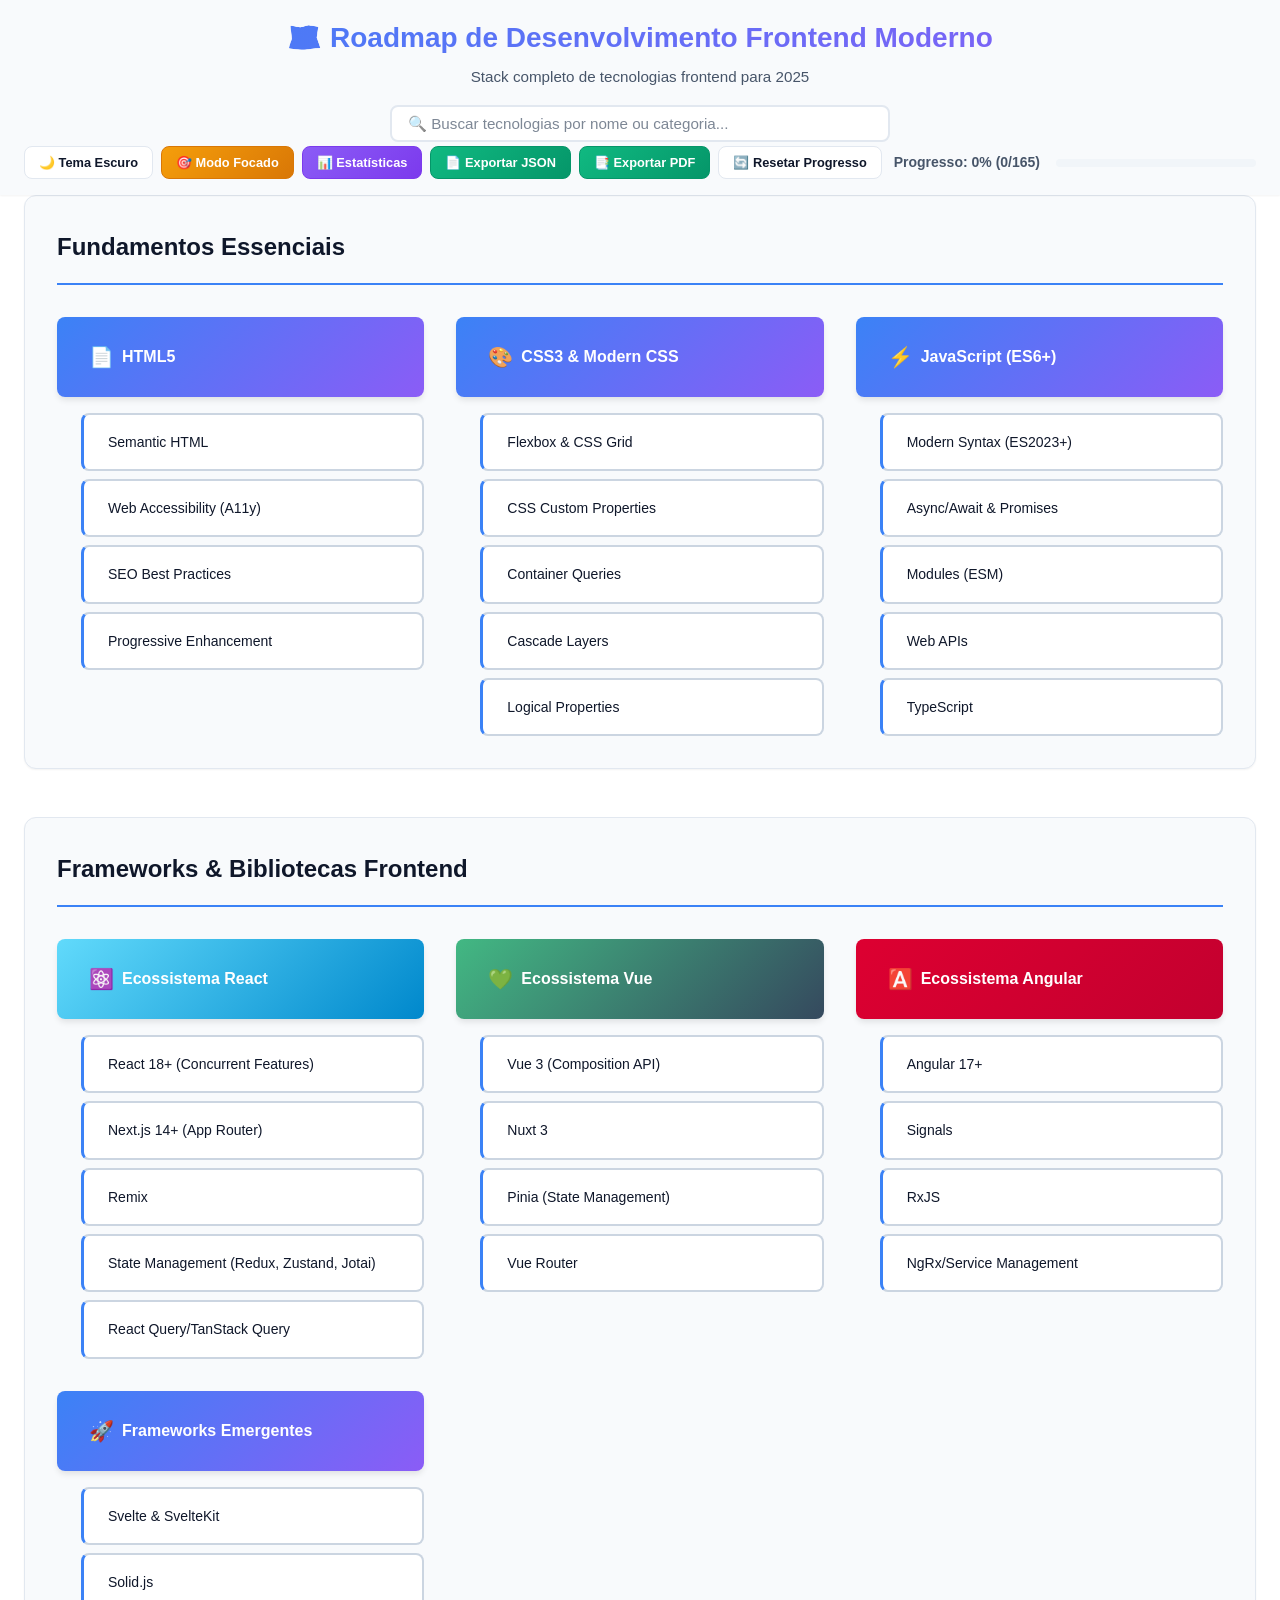
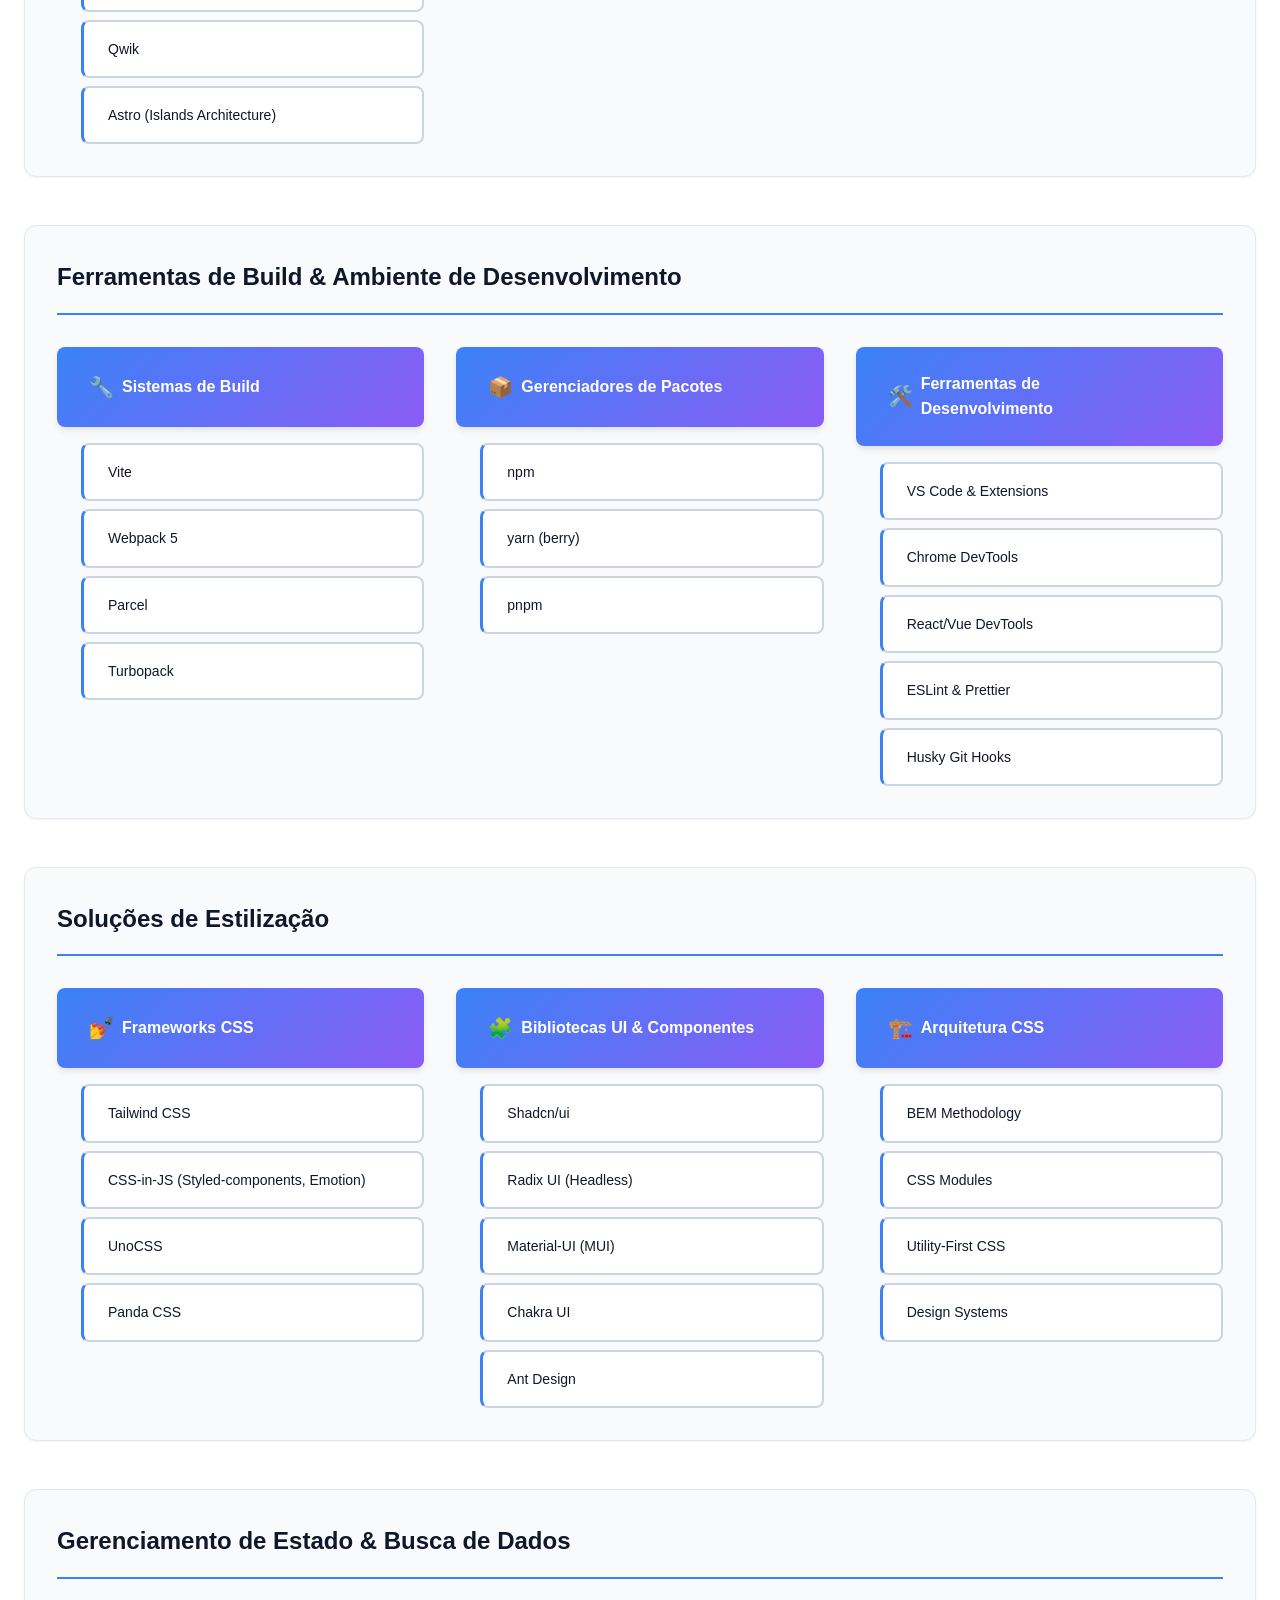
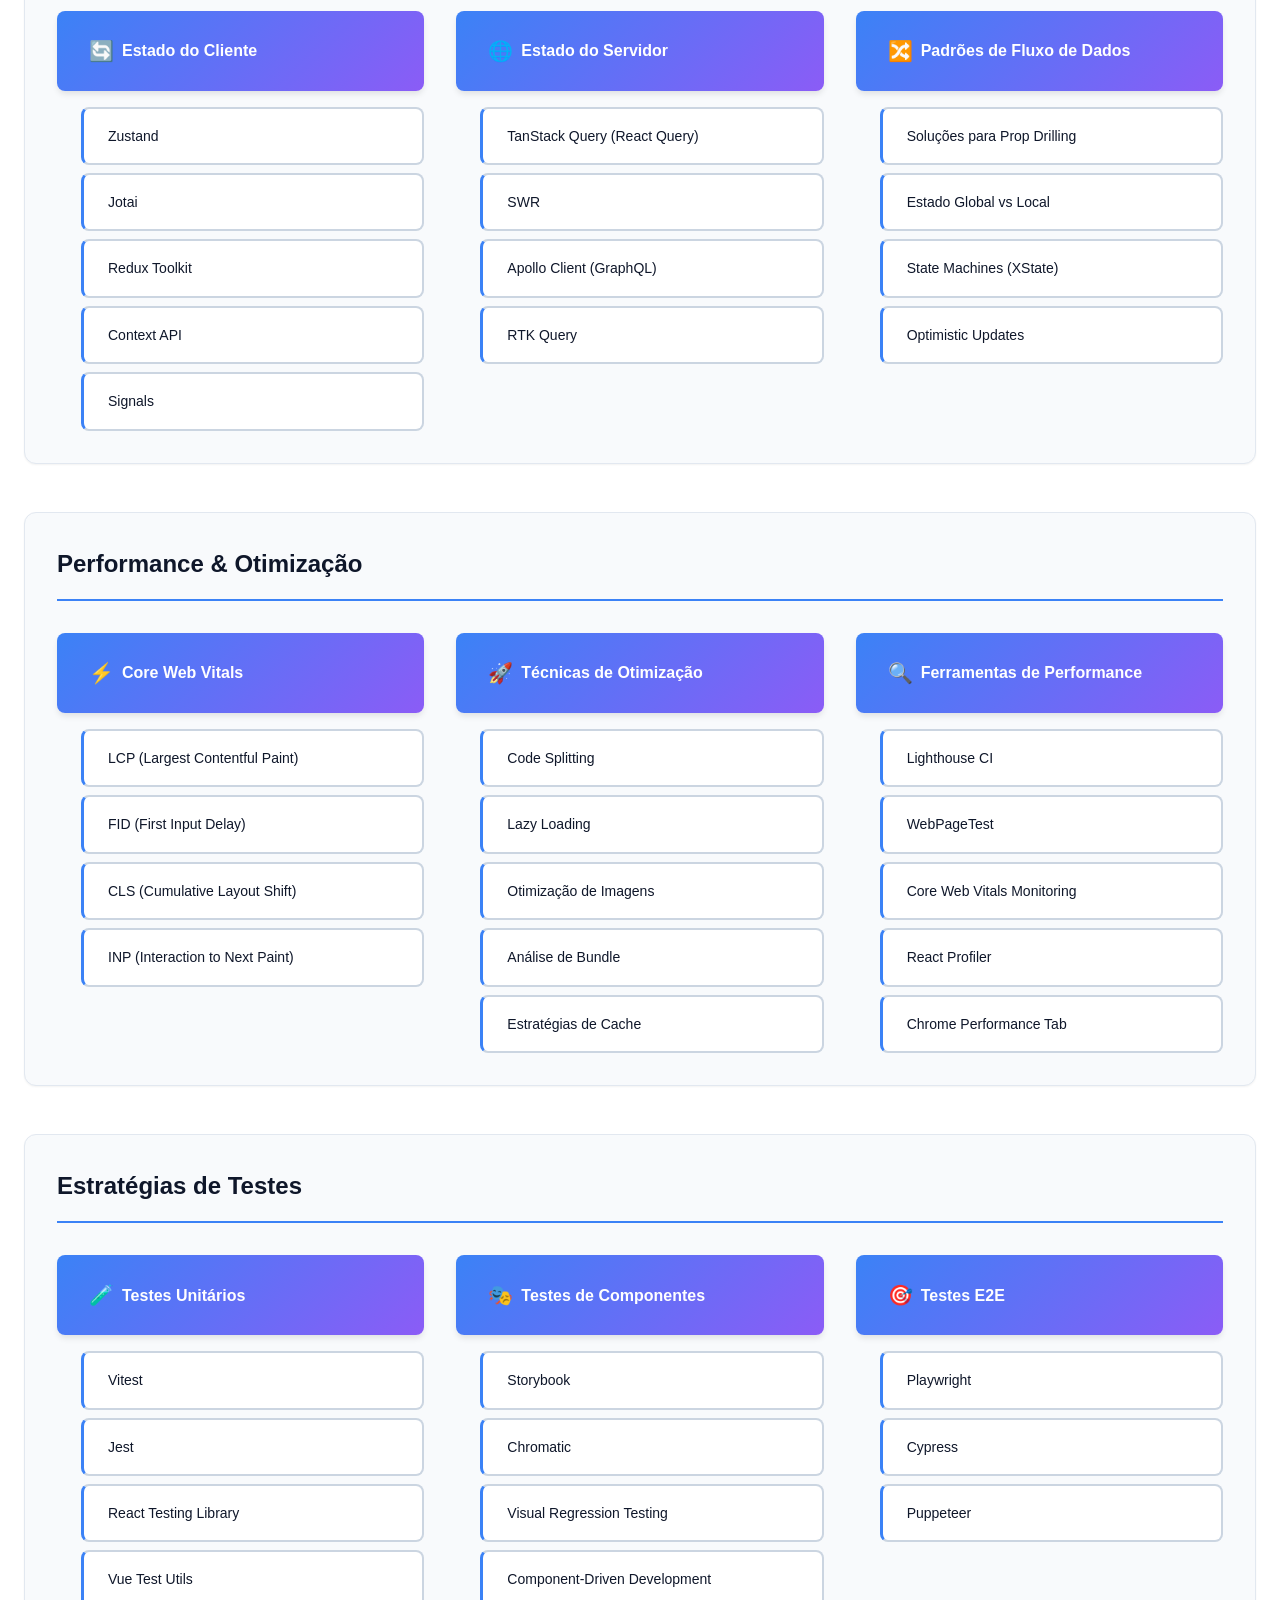
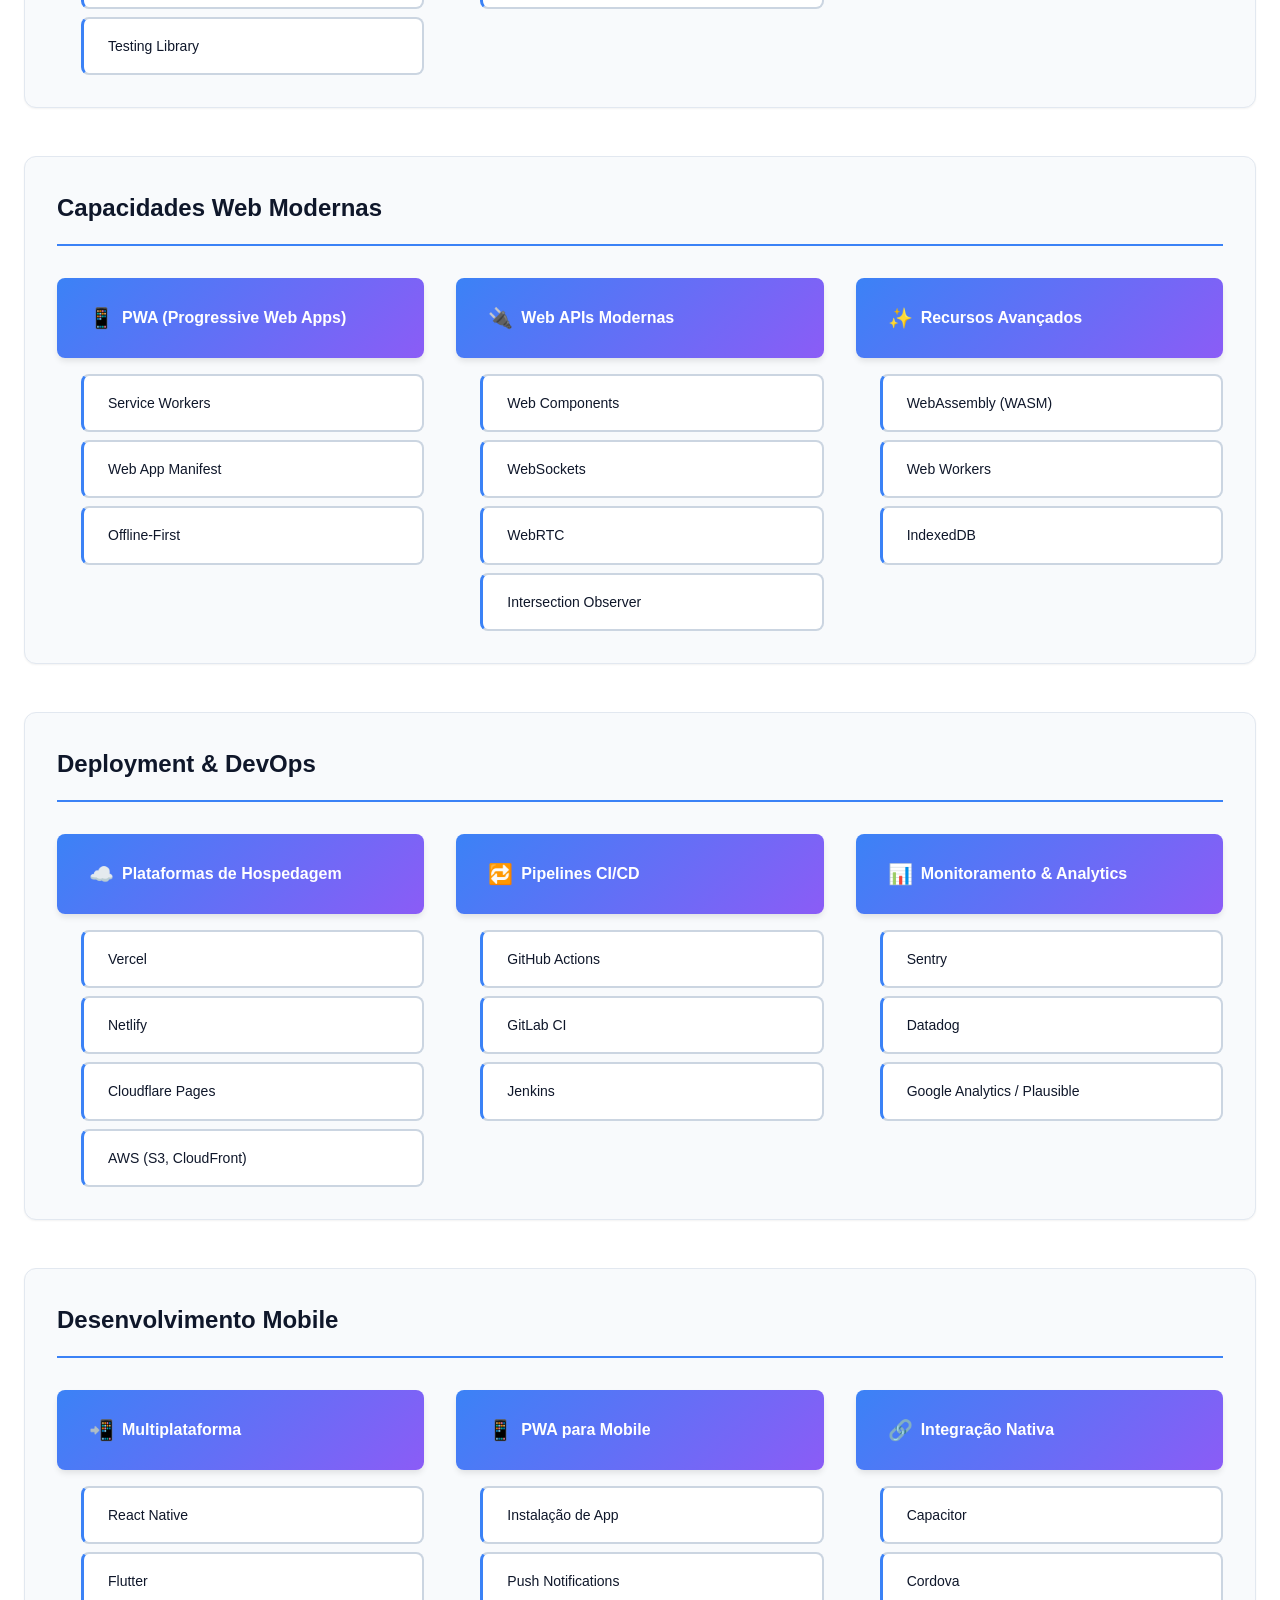
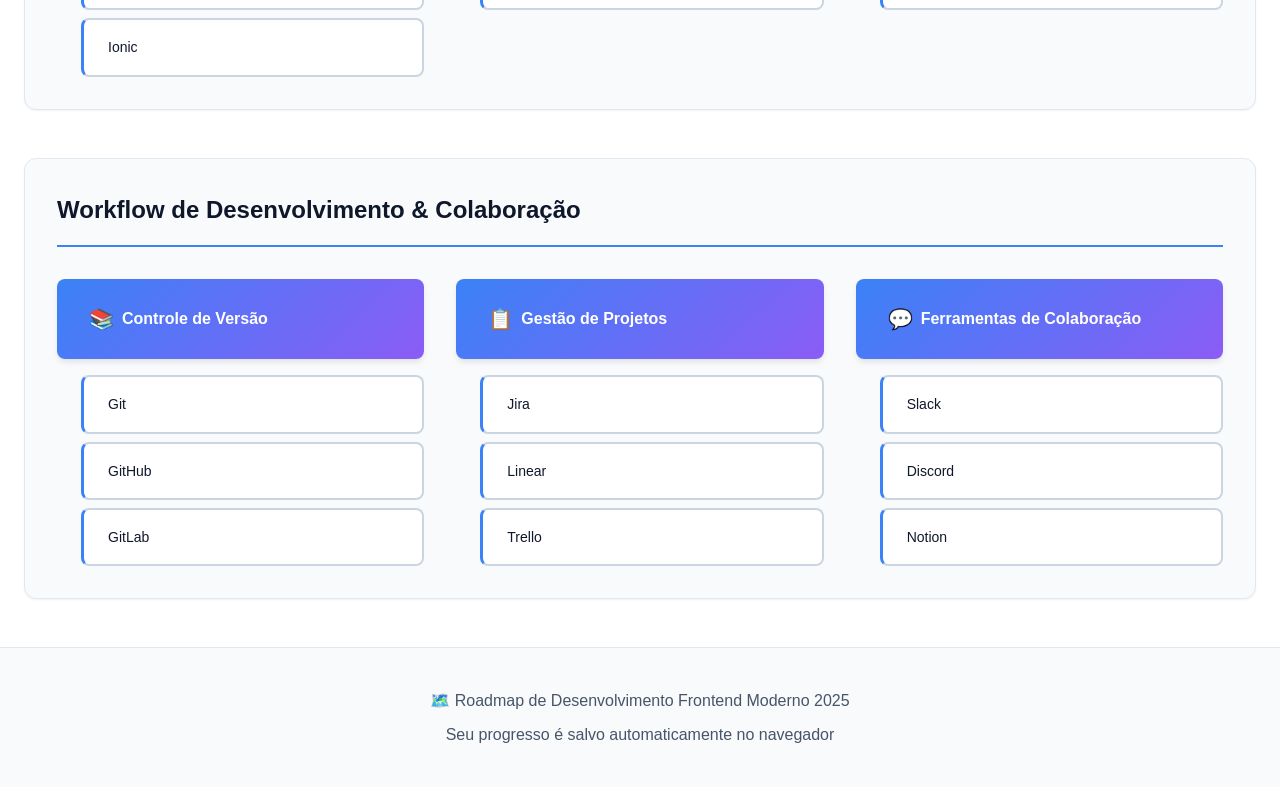
<file: index.html>
<!DOCTYPE html>
<html lang="pt-BR">
<head>
    <meta charset="UTF-8">
    <meta name="viewport" content="width=device-width, initial-scale=1.0">
    <title>Roadmap de Desenvolvimento Frontend Moderno</title>
    <link rel="stylesheet" href="frontend_roadmap.css">
</head>
<body>
    <!-- Header -->
    <header class="header">
        <div class="container">
            <h1>🗺️ Roadmap de Desenvolvimento Frontend Moderno</h1>
            <p class="subtitle">Stack completo de tecnologias frontend para 2025</p>
            
            <!-- Search/Filter Bar -->
            <div class="search-container">
                <input 
                    type="text" 
                    id="searchInput" 
                    class="search-input" 
                    placeholder="🔍 Buscar tecnologias por nome ou categoria..."
                    aria-label="Buscar tecnologias"
                />
                <span id="searchResults" class="search-results"></span>
            </div>
            
            <!-- Menu Hambúrguer (Mobile) -->
            <button id="menuToggle" class="menu-toggle" aria-label="Abrir menu" aria-expanded="false">
                <span class="hamburger-icon">
                    <span></span>
                    <span></span>
                    <span></span>
                </span>
            </button>
            
            <div class="header-actions" id="headerActions">
                <button id="toggleTheme" class="btn-theme" aria-label="Alternar tema">
                    🌙 Tema Escuro
                </button>
                <button id="toggleFocusMode" class="btn-focus" aria-label="Modo de estudo focado">
                    🎯 Modo Focado
                </button>
                <button id="showStats" class="btn-stats" aria-label="Ver estatísticas">
                    📊 Estatísticas
                </button>
                <button id="exportJSON" class="btn-export" aria-label="Exportar progresso como JSON">
                    📄 Exportar JSON
                </button>
                <button id="exportPDF" class="btn-export" aria-label="Exportar progresso como PDF">
                    📑 Exportar PDF
                </button>
                <button id="resetProgress" class="btn-reset" aria-label="Resetar progresso">
                    🔄 Resetar Progresso
                </button>
                <div class="progress-stats">
                    <span id="progressText">Progresso: 0%</span>
                    <div class="progress-bar">
                        <div id="progressFill" class="progress-fill"></div>
                    </div>
                </div>
            </div>
        </div>
    </header>

    <!-- Main Content -->
    <main class="container">
        <!-- Roadmap Container -->
        <div id="roadmapContainer" class="roadmap-container">
            <!-- Core Foundations -->
            <div class="roadmap-section" data-section="core">
                <h2 class="section-title">Fundamentos Essenciais</h2>
                <div class="nodes-container">
                    <!-- HTML5 -->
                    <div class="node-group">
                        <div class="node main-node" data-tech="html5">
                            <span class="node-icon">📄</span>
                            <span class="node-label">HTML5</span>
                            <span class="completion-badge">✓</span>
                        </div>
                        <div class="sub-nodes">
                            <div class="node sub-node" data-tech="semantic-html">Semantic HTML</div>
                            <div class="node sub-node" data-tech="web-accessibility">Web Accessibility (A11y)</div>
                            <div class="node sub-node" data-tech="seo-practices">SEO Best Practices</div>
                            <div class="node sub-node" data-tech="progressive-enhancement">Progressive Enhancement</div>
                        </div>
                    </div>

                    <!-- CSS3 -->
                    <div class="node-group">
                        <div class="node main-node" data-tech="css3">
                            <span class="node-icon">🎨</span>
                            <span class="node-label">CSS3 & Modern CSS</span>
                            <span class="completion-badge">✓</span>
                        </div>
                        <div class="sub-nodes">
                            <div class="node sub-node" data-tech="flexbox-grid">Flexbox & CSS Grid</div>
                            <div class="node sub-node" data-tech="css-custom-properties">CSS Custom Properties</div>
                            <div class="node sub-node" data-tech="container-queries">Container Queries</div>
                            <div class="node sub-node" data-tech="cascade-layers">Cascade Layers</div>
                            <div class="node sub-node" data-tech="logical-properties">Logical Properties</div>
                        </div>
                    </div>

                    <!-- JavaScript -->
                    <div class="node-group">
                        <div class="node main-node" data-tech="javascript">
                            <span class="node-icon">⚡</span>
                            <span class="node-label">JavaScript (ES6+)</span>
                            <span class="completion-badge">✓</span>
                        </div>
                        <div class="sub-nodes">
                            <div class="node sub-node" data-tech="modern-syntax">Modern Syntax (ES2023+)</div>
                            <div class="node sub-node" data-tech="async-await">Async/Await & Promises</div>
                            <div class="node sub-node" data-tech="esm-modules">Modules (ESM)</div>
                            <div class="node sub-node" data-tech="web-apis">Web APIs</div>
                            <div class="node sub-node" data-tech="typescript">TypeScript</div>
                        </div>
                    </div>
                </div>
            </div>

            <!-- Frontend Frameworks -->
            <div class="roadmap-section" data-section="frameworks">
                <h2 class="section-title">Frameworks & Bibliotecas Frontend</h2>
                <div class="nodes-container">
                    <!-- React -->
                    <div class="node-group">
                        <div class="node main-node framework-react" data-tech="react">
                            <span class="node-icon">⚛️</span>
                            <span class="node-label">Ecossistema React</span>
                            <span class="completion-badge">✓</span>
                        </div>
                        <div class="sub-nodes">
                            <div class="node sub-node" data-tech="react18">React 18+ (Concurrent Features)</div>
                            <div class="node sub-node" data-tech="nextjs">Next.js 14+ (App Router)</div>
                            <div class="node sub-node" data-tech="remix">Remix</div>
                            <div class="node sub-node" data-tech="react-state">State Management (Redux, Zustand, Jotai)</div>
                            <div class="node sub-node" data-tech="react-query">React Query/TanStack Query</div>
                        </div>
                    </div>

                    <!-- Vue -->
                    <div class="node-group">
                        <div class="node main-node framework-vue" data-tech="vue">
                            <span class="node-icon">💚</span>
                            <span class="node-label">Ecossistema Vue</span>
                            <span class="completion-badge">✓</span>
                        </div>
                        <div class="sub-nodes">
                            <div class="node sub-node" data-tech="vue3">Vue 3 (Composition API)</div>
                            <div class="node sub-node" data-tech="nuxt3">Nuxt 3</div>
                            <div class="node sub-node" data-tech="pinia">Pinia (State Management)</div>
                            <div class="node sub-node" data-tech="vue-router">Vue Router</div>
                        </div>
                    </div>

                    <!-- Angular -->
                    <div class="node-group">
                        <div class="node main-node framework-angular" data-tech="angular">
                            <span class="node-icon">🅰️</span>
                            <span class="node-label">Ecossistema Angular</span>
                            <span class="completion-badge">✓</span>
                        </div>
                        <div class="sub-nodes">
                            <div class="node sub-node" data-tech="angular17">Angular 17+</div>
                            <div class="node sub-node" data-tech="signals">Signals</div>
                            <div class="node sub-node" data-tech="rxjs">RxJS</div>
                            <div class="node sub-node" data-tech="ngrx">NgRx/Service Management</div>
                        </div>
                    </div>

                    <!-- Emerging Frameworks -->
                    <div class="node-group">
                        <div class="node main-node" data-tech="emerging">
                            <span class="node-icon">🚀</span>
                            <span class="node-label">Frameworks Emergentes</span>
                            <span class="completion-badge">✓</span>
                        </div>
                        <div class="sub-nodes">
                            <div class="node sub-node" data-tech="svelte">Svelte & SvelteKit</div>
                            <div class="node sub-node" data-tech="solidjs">Solid.js</div>
                            <div class="node sub-node" data-tech="qwik">Qwik</div>
                            <div class="node sub-node" data-tech="astro">Astro (Islands Architecture)</div>
                        </div>
                    </div>
                </div>
            </div>

            <!-- Build Tools -->
            <div class="roadmap-section" data-section="build">
                <h2 class="section-title">Ferramentas de Build & Ambiente de Desenvolvimento</h2>
                <div class="nodes-container">
                    <!-- Build Systems -->
                    <div class="node-group">
                        <div class="node main-node" data-tech="build-systems">
                            <span class="node-icon">🔧</span>
                            <span class="node-label">Sistemas de Build</span>
                            <span class="completion-badge">✓</span>
                        </div>
                        <div class="sub-nodes">
                            <div class="node sub-node" data-tech="vite">Vite</div>
                            <div class="node sub-node" data-tech="webpack">Webpack 5</div>
                            <div class="node sub-node" data-tech="parcel">Parcel</div>
                            <div class="node sub-node" data-tech="turbopack">Turbopack</div>
                        </div>
                    </div>

                    <!-- Package Managers -->
                    <div class="node-group">
                        <div class="node main-node" data-tech="package-managers">
                            <span class="node-icon">📦</span>
                            <span class="node-label">Gerenciadores de Pacotes</span>
                            <span class="completion-badge">✓</span>
                        </div>
                        <div class="sub-nodes">
                            <div class="node sub-node" data-tech="npm">npm</div>
                            <div class="node sub-node" data-tech="yarn">yarn (berry)</div>
                            <div class="node sub-node" data-tech="pnpm">pnpm</div>
                        </div>
                    </div>

                    <!-- Development Tools -->
                    <div class="node-group">
                        <div class="node main-node" data-tech="dev-tools">
                            <span class="node-icon">🛠️</span>
                            <span class="node-label">Ferramentas de Desenvolvimento</span>
                            <span class="completion-badge">✓</span>
                        </div>
                        <div class="sub-nodes">
                            <div class="node sub-node" data-tech="vscode">VS Code & Extensions</div>
                            <div class="node sub-node" data-tech="chrome-devtools">Chrome DevTools</div>
                            <div class="node sub-node" data-tech="framework-devtools">React/Vue DevTools</div>
                            <div class="node sub-node" data-tech="eslint-prettier">ESLint & Prettier</div>
                            <div class="node sub-node" data-tech="husky">Husky Git Hooks</div>
                        </div>
                    </div>
                </div>
            </div>

            <!-- Styling Solutions -->
            <div class="roadmap-section" data-section="styling">
                <h2 class="section-title">Soluções de Estilização</h2>
                <div class="nodes-container">
                    <!-- CSS Frameworks -->
                    <div class="node-group">
                        <div class="node main-node" data-tech="css-frameworks">
                            <span class="node-icon">💅</span>
                            <span class="node-label">Frameworks CSS</span>
                            <span class="completion-badge">✓</span>
                        </div>
                        <div class="sub-nodes">
                            <div class="node sub-node" data-tech="tailwind">Tailwind CSS</div>
                            <div class="node sub-node" data-tech="css-in-js">CSS-in-JS (Styled-components, Emotion)</div>
                            <div class="node sub-node" data-tech="unocss">UnoCSS</div>
                            <div class="node sub-node" data-tech="panda-css">Panda CSS</div>
                        </div>
                    </div>

                    <!-- UI Libraries -->
                    <div class="node-group">
                        <div class="node main-node" data-tech="ui-libraries">
                            <span class="node-icon">🧩</span>
                            <span class="node-label">Bibliotecas UI & Componentes</span>
                            <span class="completion-badge">✓</span>
                        </div>
                        <div class="sub-nodes">
                            <div class="node sub-node" data-tech="shadcn">Shadcn/ui</div>
                            <div class="node sub-node" data-tech="radix">Radix UI (Headless)</div>
                            <div class="node sub-node" data-tech="mui">Material-UI (MUI)</div>
                            <div class="node sub-node" data-tech="chakra">Chakra UI</div>
                            <div class="node sub-node" data-tech="antd">Ant Design</div>
                        </div>
                    </div>

                    <!-- CSS Architecture -->
                    <div class="node-group">
                        <div class="node main-node" data-tech="css-architecture">
                            <span class="node-icon">🏗️</span>
                            <span class="node-label">Arquitetura CSS</span>
                            <span class="completion-badge">✓</span>
                        </div>
                        <div class="sub-nodes">
                            <div class="node sub-node" data-tech="bem">BEM Methodology</div>
                            <div class="node sub-node" data-tech="css-modules">CSS Modules</div>
                            <div class="node sub-node" data-tech="utility-first">Utility-First CSS</div>
                            <div class="node sub-node" data-tech="design-systems">Design Systems</div>
                        </div>
                    </div>
                </div>
            </div>

            <!-- State Management -->
            <div class="roadmap-section" data-section="state">
                <h2 class="section-title">Gerenciamento de Estado & Busca de Dados</h2>
                <div class="nodes-container">
                    <!-- Client State -->
                    <div class="node-group">
                        <div class="node main-node" data-tech="client-state">
                            <span class="node-icon">🔄</span>
                            <span class="node-label">Estado do Cliente</span>
                            <span class="completion-badge">✓</span>
                        </div>
                        <div class="sub-nodes">
                            <div class="node sub-node" data-tech="zustand">Zustand</div>
                            <div class="node sub-node" data-tech="jotai">Jotai</div>
                            <div class="node sub-node" data-tech="redux-toolkit">Redux Toolkit</div>
                            <div class="node sub-node" data-tech="context-api">Context API</div>
                            <div class="node sub-node" data-tech="signals-state">Signals</div>
                        </div>
                    </div>

                    <!-- Server State -->
                    <div class="node-group">
                        <div class="node main-node" data-tech="server-state">
                            <span class="node-icon">🌐</span>
                            <span class="node-label">Estado do Servidor</span>
                            <span class="completion-badge">✓</span>
                        </div>
                        <div class="sub-nodes">
                            <div class="node sub-node" data-tech="tanstack-query">TanStack Query (React Query)</div>
                            <div class="node sub-node" data-tech="swr">SWR</div>
                            <div class="node sub-node" data-tech="apollo">Apollo Client (GraphQL)</div>
                            <div class="node sub-node" data-tech="rtk-query">RTK Query</div>
                        </div>
                    </div>

                    <!-- Data Flow -->
                    <div class="node-group">
                        <div class="node main-node" data-tech="data-flow">
                            <span class="node-icon">🔀</span>
                            <span class="node-label">Padrões de Fluxo de Dados</span>
                            <span class="completion-badge">✓</span>
                        </div>
                        <div class="sub-nodes">
                            <div class="node sub-node" data-tech="prop-drilling">Soluções para Prop Drilling</div>
                            <div class="node sub-node" data-tech="global-local">Estado Global vs Local</div>
                            <div class="node sub-node" data-tech="xstate">State Machines (XState)</div>
                            <div class="node sub-node" data-tech="optimistic">Optimistic Updates</div>
                        </div>
                    </div>
                </div>
            </div>

            <!-- Performance -->
            <div class="roadmap-section" data-section="performance">
                <h2 class="section-title">Performance & Otimização</h2>
                <div class="nodes-container">
                    <!-- Core Web Vitals -->
                    <div class="node-group">
                        <div class="node main-node" data-tech="core-vitals">
                            <span class="node-icon">⚡</span>
                            <span class="node-label">Core Web Vitals</span>
                            <span class="completion-badge">✓</span>
                        </div>
                        <div class="sub-nodes">
                            <div class="node sub-node" data-tech="lcp">LCP (Largest Contentful Paint)</div>
                            <div class="node sub-node" data-tech="fid">FID (First Input Delay)</div>
                            <div class="node sub-node" data-tech="cls">CLS (Cumulative Layout Shift)</div>
                            <div class="node sub-node" data-tech="inp">INP (Interaction to Next Paint)</div>
                        </div>
                    </div>

                    <!-- Optimization Techniques -->
                    <div class="node-group">
                        <div class="node main-node" data-tech="optimization">
                            <span class="node-icon">🚀</span>
                            <span class="node-label">Técnicas de Otimização</span>
                            <span class="completion-badge">✓</span>
                        </div>
                        <div class="sub-nodes">
                            <div class="node sub-node" data-tech="code-splitting">Code Splitting</div>
                            <div class="node sub-node" data-tech="lazy-loading">Lazy Loading</div>
                            <div class="node sub-node" data-tech="image-optimization">Otimização de Imagens</div>
                            <div class="node sub-node" data-tech="bundle-analysis">Análise de Bundle</div>
                            <div class="node sub-node" data-tech="caching">Estratégias de Cache</div>
                        </div>
                    </div>

                    <!-- Performance Tools -->
                    <div class="node-group">
                        <div class="node main-node" data-tech="perf-tools">
                            <span class="node-icon">🔍</span>
                            <span class="node-label">Ferramentas de Performance</span>
                            <span class="completion-badge">✓</span>
                        </div>
                        <div class="sub-nodes">
                            <div class="node sub-node" data-tech="lighthouse">Lighthouse CI</div>
                            <div class="node sub-node" data-tech="webpagetest">WebPageTest</div>
                            <div class="node sub-node" data-tech="vitals-monitoring">Core Web Vitals Monitoring</div>
                            <div class="node sub-node" data-tech="react-profiler">React Profiler</div>
                            <div class="node sub-node" data-tech="chrome-perf">Chrome Performance Tab</div>
                        </div>
                    </div>
                </div>
            </div>

            <!-- Testing -->
            <div class="roadmap-section" data-section="testing">
                <h2 class="section-title">Estratégias de Testes</h2>
                <div class="nodes-container">
                    <!-- Unit Testing -->
                    <div class="node-group">
                        <div class="node main-node" data-tech="unit-testing">
                            <span class="node-icon">🧪</span>
                            <span class="node-label">Testes Unitários</span>
                            <span class="completion-badge">✓</span>
                        </div>
                        <div class="sub-nodes">
                            <div class="node sub-node" data-tech="vitest">Vitest</div>
                            <div class="node sub-node" data-tech="jest">Jest</div>
                            <div class="node sub-node" data-tech="rtl">React Testing Library</div>
                            <div class="node sub-node" data-tech="vtu">Vue Test Utils</div>
                            <div class="node sub-node" data-tech="testing-library">Testing Library</div>
                        </div>
                    </div>

                    <!-- Component Testing -->
                    <div class="node-group">
                        <div class="node main-node" data-tech="component-testing">
                            <span class="node-icon">🎭</span>
                            <span class="node-label">Testes de Componentes</span>
                            <span class="completion-badge">✓</span>
                        </div>
                        <div class="sub-nodes">
                            <div class="node sub-node" data-tech="storybook">Storybook</div>
                            <div class="node sub-node" data-tech="chromatic">Chromatic</div>
                            <div class="node sub-node" data-tech="visual-regression">Visual Regression Testing</div>
                            <div class="node sub-node" data-tech="cdd">Component-Driven Development</div>
                        </div>
                    </div>

                    <!-- E2E Testing -->
                    <div class="node-group">
                        <div class="node main-node" data-tech="e2e-testing">
                            <span class="node-icon">🎯</span>
                            <span class="node-label">Testes E2E</span>
                            <span class="completion-badge">✓</span>
                        </div>
                        <div class="sub-nodes">
                            <div class="node sub-node" data-tech="playwright">Playwright</div>
                            <div class="node sub-node" data-tech="cypress">Cypress</div>
                            <div class="node sub-node" data-tech="puppeteer">Puppeteer</div>
                        </div>
                    </div>
                </div>
            </div>

            <!-- Modern Web Capabilities -->
            <div class="roadmap-section" data-section="modern-web">
                <h2 class="section-title">Capacidades Web Modernas</h2>
                <div class="nodes-container">
                    <!-- PWA -->
                    <div class="node-group">
                        <div class="node main-node" data-tech="pwa">
                            <span class="node-icon">📱</span>
                            <span class="node-label">PWA (Progressive Web Apps)</span>
                            <span class="completion-badge">✓</span>
                        </div>
                        <div class="sub-nodes">
                            <div class="node sub-node" data-tech="service-workers">Service Workers</div>
                            <div class="node sub-node" data-tech="web-manifest">Web App Manifest</div>
                            <div class="node sub-node" data-tech="offline-first">Offline-First</div>
                        </div>
                    </div>

                    <!-- Web APIs -->
                    <div class="node-group">
                        <div class="node main-node" data-tech="web-apis-modern">
                            <span class="node-icon">🔌</span>
                            <span class="node-label">Web APIs Modernas</span>
                            <span class="completion-badge">✓</span>
                        </div>
                        <div class="sub-nodes">
                            <div class="node sub-node" data-tech="web-components">Web Components</div>
                            <div class="node sub-node" data-tech="websockets">WebSockets</div>
                            <div class="node sub-node" data-tech="webrtc">WebRTC</div>
                            <div class="node sub-node" data-tech="intersection-observer">Intersection Observer</div>
                        </div>
                    </div>

                    <!-- Advanced Features -->
                    <div class="node-group">
                        <div class="node main-node" data-tech="advanced-features">
                            <span class="node-icon">✨</span>
                            <span class="node-label">Recursos Avançados</span>
                            <span class="completion-badge">✓</span>
                        </div>
                        <div class="sub-nodes">
                            <div class="node sub-node" data-tech="wasm">WebAssembly (WASM)</div>
                            <div class="node sub-node" data-tech="web-workers">Web Workers</div>
                            <div class="node sub-node" data-tech="indexeddb">IndexedDB</div>
                        </div>
                    </div>
                </div>
            </div>

            <!-- Deployment & DevOps -->
            <div class="roadmap-section" data-section="deployment">
                <h2 class="section-title">Deployment & DevOps</h2>
                <div class="nodes-container">
                    <!-- Hosting Platforms -->
                    <div class="node-group">
                        <div class="node main-node" data-tech="hosting">
                            <span class="node-icon">☁️</span>
                            <span class="node-label">Plataformas de Hospedagem</span>
                            <span class="completion-badge">✓</span>
                        </div>
                        <div class="sub-nodes">
                            <div class="node sub-node" data-tech="vercel">Vercel</div>
                            <div class="node sub-node" data-tech="netlify">Netlify</div>
                            <div class="node sub-node" data-tech="cloudflare">Cloudflare Pages</div>
                            <div class="node sub-node" data-tech="aws">AWS (S3, CloudFront)</div>
                        </div>
                    </div>

                    <!-- CI/CD -->
                    <div class="node-group">
                        <div class="node main-node" data-tech="cicd">
                            <span class="node-icon">🔁</span>
                            <span class="node-label">Pipelines CI/CD</span>
                            <span class="completion-badge">✓</span>
                        </div>
                        <div class="sub-nodes">
                            <div class="node sub-node" data-tech="github-actions">GitHub Actions</div>
                            <div class="node sub-node" data-tech="gitlab-ci">GitLab CI</div>
                            <div class="node sub-node" data-tech="jenkins">Jenkins</div>
                        </div>
                    </div>

                    <!-- Monitoring -->
                    <div class="node-group">
                        <div class="node main-node" data-tech="monitoring">
                            <span class="node-icon">📊</span>
                            <span class="node-label">Monitoramento & Analytics</span>
                            <span class="completion-badge">✓</span>
                        </div>
                        <div class="sub-nodes">
                            <div class="node sub-node" data-tech="sentry">Sentry</div>
                            <div class="node sub-node" data-tech="datadog">Datadog</div>
                            <div class="node sub-node" data-tech="analytics">Google Analytics / Plausible</div>
                        </div>
                    </div>
                </div>
            </div>

            <!-- Mobile Development -->
            <div class="roadmap-section" data-section="mobile">
                <h2 class="section-title">Desenvolvimento Mobile</h2>
                <div class="nodes-container">
                    <!-- Cross-Platform -->
                    <div class="node-group">
                        <div class="node main-node" data-tech="cross-platform">
                            <span class="node-icon">📲</span>
                            <span class="node-label">Multiplataforma</span>
                            <span class="completion-badge">✓</span>
                        </div>
                        <div class="sub-nodes">
                            <div class="node sub-node" data-tech="react-native">React Native</div>
                            <div class="node sub-node" data-tech="flutter">Flutter</div>
                            <div class="node sub-node" data-tech="ionic">Ionic</div>
                        </div>
                    </div>

                    <!-- PWA Mobile -->
                    <div class="node-group">
                        <div class="node main-node" data-tech="pwa-mobile">
                            <span class="node-icon">📱</span>
                            <span class="node-label">PWA para Mobile</span>
                            <span class="completion-badge">✓</span>
                        </div>
                        <div class="sub-nodes">
                            <div class="node sub-node" data-tech="app-install">Instalação de App</div>
                            <div class="node sub-node" data-tech="push-notifications">Push Notifications</div>
                        </div>
                    </div>

                    <!-- Native Integration -->
                    <div class="node-group">
                        <div class="node main-node" data-tech="native-integration">
                            <span class="node-icon">🔗</span>
                            <span class="node-label">Integração Nativa</span>
                            <span class="completion-badge">✓</span>
                        </div>
                        <div class="sub-nodes">
                            <div class="node sub-node" data-tech="capacitor">Capacitor</div>
                            <div class="node sub-node" data-tech="cordova">Cordova</div>
                        </div>
                    </div>
                </div>
            </div>

            <!-- Workflow & Collaboration -->
            <div class="roadmap-section" data-section="workflow">
                <h2 class="section-title">Workflow de Desenvolvimento & Colaboração</h2>
                <div class="nodes-container">
                    <!-- Version Control -->
                    <div class="node-group">
                        <div class="node main-node" data-tech="version-control">
                            <span class="node-icon">📚</span>
                            <span class="node-label">Controle de Versão</span>
                            <span class="completion-badge">✓</span>
                        </div>
                        <div class="sub-nodes">
                            <div class="node sub-node" data-tech="git">Git</div>
                            <div class="node sub-node" data-tech="github">GitHub</div>
                            <div class="node sub-node" data-tech="gitlab">GitLab</div>
                        </div>
                    </div>

                    <!-- Project Management -->
                    <div class="node-group">
                        <div class="node main-node" data-tech="project-mgmt">
                            <span class="node-icon">📋</span>
                            <span class="node-label">Gestão de Projetos</span>
                            <span class="completion-badge">✓</span>
                        </div>
                        <div class="sub-nodes">
                            <div class="node sub-node" data-tech="jira">Jira</div>
                            <div class="node sub-node" data-tech="linear">Linear</div>
                            <div class="node sub-node" data-tech="trello">Trello</div>
                        </div>
                    </div>

                    <!-- Collaboration Tools -->
                    <div class="node-group">
                        <div class="node main-node" data-tech="collaboration">
                            <span class="node-icon">💬</span>
                            <span class="node-label">Ferramentas de Colaboração</span>
                            <span class="completion-badge">✓</span>
                        </div>
                        <div class="sub-nodes">
                            <div class="node sub-node" data-tech="slack">Slack</div>
                            <div class="node sub-node" data-tech="discord">Discord</div>
                            <div class="node sub-node" data-tech="notion">Notion</div>
                        </div>
                    </div>
                </div>
            </div>
        </div>
    </main>

    <!-- Modal for Focus Mode -->
    <div id="focusModal" class="modal">
        <div class="modal-content modal-focus">
            <button class="modal-close" aria-label="Fechar">&times;</button>
            <div id="focusBody" class="modal-body focus-mode-body">
                <!-- Content will be injected by JavaScript -->
            </div>
            <div class="focus-navigation">
                <button id="focusPrev" class="btn-focus-nav" aria-label="Tecnologia anterior">
                    ← Anterior
                </button>
                <span id="focusCounter" class="focus-counter"></span>
                <button id="focusNext" class="btn-focus-nav" aria-label="Próxima tecnologia">
                    Próximo →
                </button>
            </div>
        </div>
    </div>

    <!-- Modal for Statistics -->
    <div id="statsModal" class="modal">
        <div class="modal-content modal-wide">
            <button class="modal-close" aria-label="Fechar" onclick="document.getElementById('statsModal').classList.remove('active')">&times;</button>
            <div id="statsBody" class="modal-body">
                <!-- Content will be injected by JavaScript -->
            </div>
        </div>
    </div>

    <!-- Modal for Technology Details -->
    <div id="techModal" class="modal">
        <div class="modal-content">
            <button class="modal-close" aria-label="Fechar">&times;</button>
            <div id="modalBody" class="modal-body">
                <!-- Content will be injected by JavaScript -->
            </div>
        </div>
    </div>

    <!-- Footer -->
    <footer class="footer">
        <div class="container">
            <p>🗺️ Roadmap de Desenvolvimento Frontend Moderno 2025</p>
            <p>Seu progresso é salvo automaticamente no navegador</p>
        </div>
    </footer>

    <script src="frontend_roadmap.js"></script>
</body>
</html>
</file>
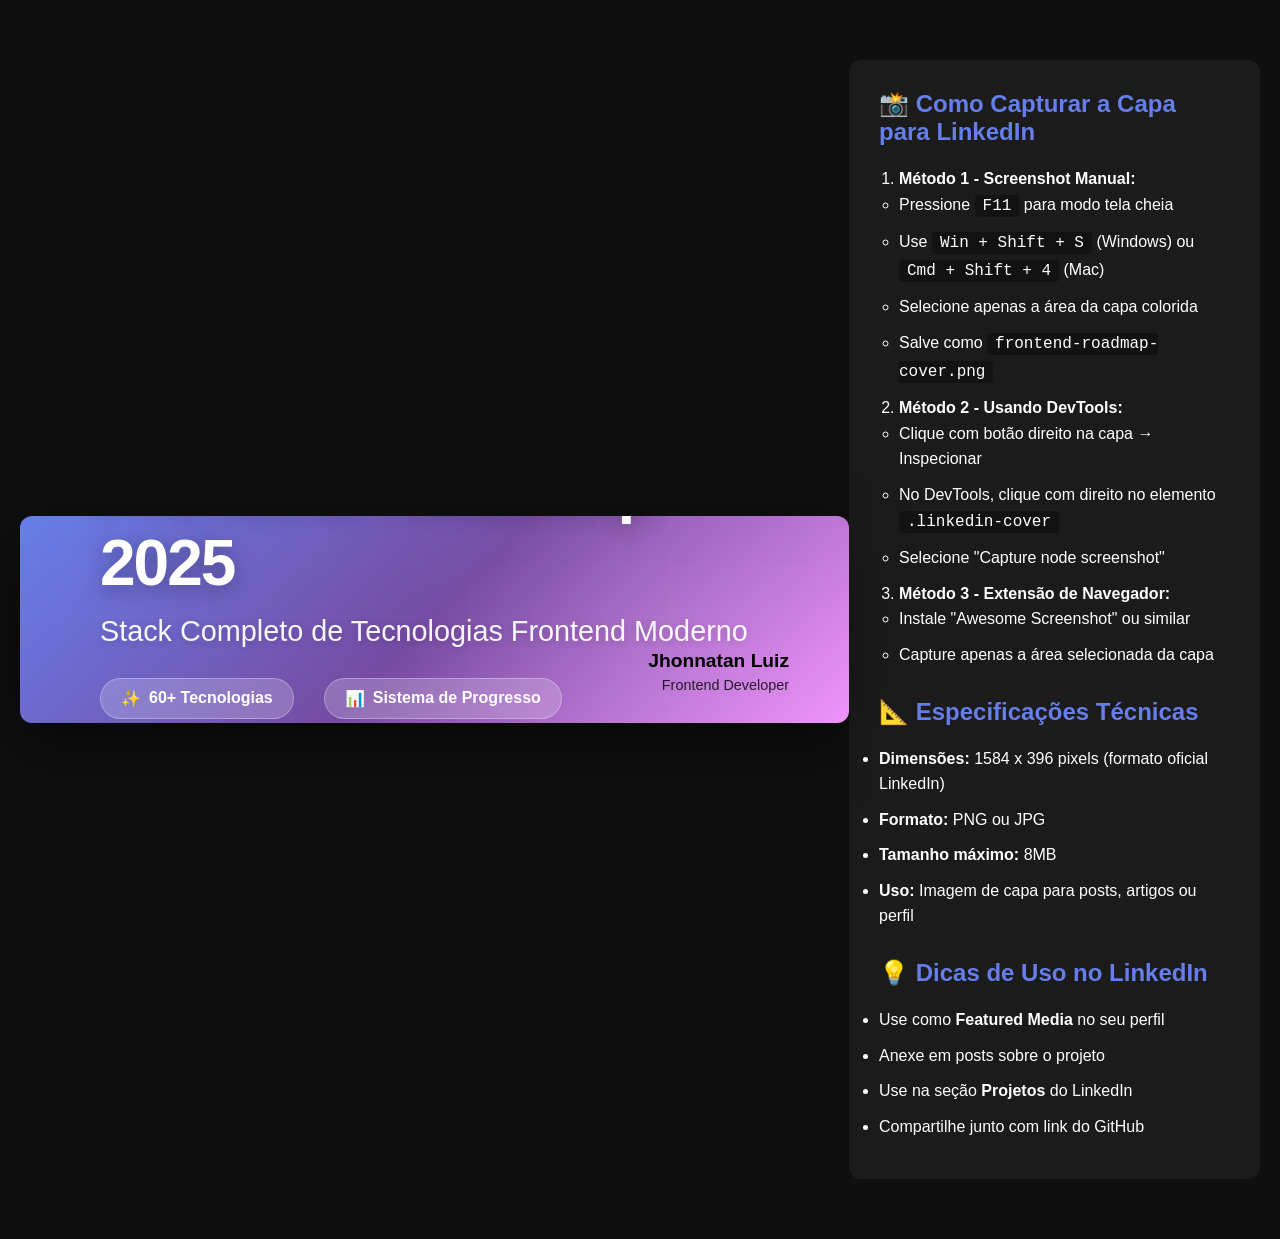
<file: Screenshots_overview/capa-linkedin.html>
<!DOCTYPE html>
<html lang="pt-BR">
<head>
    <meta charset="UTF-8">
    <meta name="viewport" content="width=device-width, initial-scale=1.0">
    <title>Gerador de Capa - Frontend Roadmap</title>
    <style>
        * {
            margin: 0;
            padding: 0;
            box-sizing: border-box;
        }

        body {
            font-family: -apple-system, BlinkMacSystemFont, 'Segoe UI', Roboto, Oxygen, Ubuntu, Cantarell, sans-serif;
            background: #0f0f0f;
            display: flex;
            justify-content: center;
            align-items: center;
            min-height: 100vh;
            padding: 20px;
        }

        /* Capa LinkedIn - Dimensões oficiais */
        .linkedin-cover {
            width: 1584px;
            height: 396px;
            background: linear-gradient(135deg, #667eea 0%, #764ba2 50%, #f093fb 100%);
            border-radius: 12px;
            overflow: hidden;
            position: relative;
            box-shadow: 0 20px 60px rgba(0,0,0,0.5);
        }

        /* Versão responsiva para visualização */
        @media (max-width: 1600px) {
            .linkedin-cover {
                width: 100%;
                max-width: 1200px;
                height: auto;
                aspect-ratio: 4/1;
            }
        }

        /* Grid de fundo decorativo */
        .cover-grid {
            position: absolute;
            top: 0;
            left: 0;
            right: 0;
            bottom: 0;
            background-image: 
                linear-gradient(rgba(255,255,255,0.03) 1px, transparent 1px),
                linear-gradient(90deg, rgba(255,255,255,0.03) 1px, transparent 1px);
            background-size: 50px 50px;
            opacity: 0.5;
        }

        /* Conteúdo principal */
        .cover-content {
            position: relative;
            z-index: 2;
            height: 100%;
            display: flex;
            flex-direction: column;
            justify-content: center;
            padding: 60px 80px;
            color: white;
        }

        .cover-icon {
            font-size: 4rem;
            margin-bottom: 20px;
            animation: float 3s ease-in-out infinite;
        }

        @keyframes float {
            0%, 100% { transform: translateY(0px); }
            50% { transform: translateY(-10px); }
        }

        .cover-title {
            font-size: 4rem;
            font-weight: 900;
            margin-bottom: 15px;
            text-shadow: 0 4px 20px rgba(0,0,0,0.3);
            letter-spacing: -2px;
        }

        .cover-subtitle {
            font-size: 1.8rem;
            font-weight: 400;
            margin-bottom: 30px;
            opacity: 0.95;
            text-shadow: 0 2px 10px rgba(0,0,0,0.2);
        }

        .cover-features {
            display: flex;
            gap: 30px;
            flex-wrap: wrap;
            margin-bottom: 30px;
        }

        .feature-badge {
            background: rgba(255,255,255,0.2);
            backdrop-filter: blur(10px);
            padding: 10px 20px;
            border-radius: 25px;
            font-size: 1rem;
            font-weight: 600;
            border: 1px solid rgba(255,255,255,0.3);
            display: flex;
            align-items: center;
            gap: 8px;
        }

        .cover-stats {
            display: flex;
            gap: 40px;
        }

        .stat-item {
            text-align: center;
        }

        .stat-number {
            font-size: 2.5rem;
            font-weight: 900;
            display: block;
            text-shadow: 0 2px 10px rgba(0,0,0,0.3);
        }

        .stat-label {
            font-size: 0.9rem;
            opacity: 0.9;
            text-transform: uppercase;
            letter-spacing: 1px;
        }

        /* Decoração lateral */
        .cover-decoration {
            position: absolute;
            right: -50px;
            top: 50%;
            transform: translateY(-50%);
            width: 500px;
            height: 500px;
            background: radial-gradient(circle, rgba(255,255,255,0.1) 0%, transparent 70%);
            border-radius: 50%;
            opacity: 0.5;
        }

        /* Autor */
        .cover-author {
            position: absolute;
            bottom: 30px;
            right: 60px;
            text-align: right;
        }

        .author-name {
            font-size: 1.2rem;
            font-weight: 700;
            margin-bottom: 5px;
        }

        .author-role {
            font-size: 0.9rem;
            opacity: 0.8;
        }

        /* Botão de Download */
        .download-section {
            margin-top: 40px;
            text-align: center;
        }

        .btn-download {
            background: linear-gradient(135deg, #667eea 0%, #764ba2 100%);
            color: white;
            border: none;
            padding: 15px 40px;
            font-size: 1.1rem;
            font-weight: 600;
            border-radius: 8px;
            cursor: pointer;
            box-shadow: 0 10px 30px rgba(102, 126, 234, 0.4);
            transition: transform 0.3s, box-shadow 0.3s;
        }

        .btn-download:hover {
            transform: translateY(-2px);
            box-shadow: 0 15px 40px rgba(102, 126, 234, 0.6);
        }

        .instructions {
            max-width: 800px;
            margin: 40px auto;
            background: rgba(255,255,255,0.05);
            border-radius: 12px;
            padding: 30px;
            color: white;
            backdrop-filter: blur(10px);
        }

        .instructions h2 {
            margin-bottom: 20px;
            color: #667eea;
        }

        .instructions ol {
            padding-left: 20px;
        }

        .instructions li {
            margin-bottom: 10px;
            line-height: 1.6;
        }

        .instructions code {
            background: rgba(0,0,0,0.3);
            padding: 2px 8px;
            border-radius: 4px;
            font-family: 'Courier New', monospace;
        }
    </style>
</head>
<body>
    <!-- Capa LinkedIn -->
    <div id="linkedinCover" class="linkedin-cover">
        <div class="cover-grid"></div>
        <div class="cover-decoration"></div>
        
        <div class="cover-content">
            <div class="cover-icon">🗺️</div>
            
            <h1 class="cover-title">Frontend Roadmap 2025</h1>
            <p class="cover-subtitle">Stack Completo de Tecnologias Frontend Moderno</p>
            
            <div class="cover-features">
                <div class="feature-badge">
                    <span>✨</span>
                    <span>60+ Tecnologias</span>
                </div>
                <div class="feature-badge">
                    <span>📊</span>
                    <span>Sistema de Progresso</span>
                </div>
                <div class="feature-badge">
                    <span>🔍</span>
                    <span>Busca Inteligente</span>
                </div>
                <div class="feature-badge">
                    <span>⚡</span>
                    <span>100% Vanilla JS</span>
                </div>
            </div>
            
            <div class="cover-stats">
                <div class="stat-item">
                    <span class="stat-number">8</span>
                    <span class="stat-label">Categorias</span>
                </div>
                <div class="stat-item">
                    <span class="stat-number">120+</span>
                    <span class="stat-label">Subcategorias</span>
                </div>
                <div class="stat-item">
                    <span class="stat-number">2000+</span>
                    <span class="stat-label">Linhas de Código</span>
                </div>
            </div>
        </div>
        
        <div class="cover-author">
            <div class="author-name">Jhonnatan Luiz</div>
            <div class="author-role">Frontend Developer</div>
        </div>
    </div>

    <!-- Instruções -->
    <div class="instructions">
        <h2>📸 Como Capturar a Capa para LinkedIn</h2>
        <ol>
            <li><strong>Método 1 - Screenshot Manual:</strong>
                <ul>
                    <li>Pressione <code>F11</code> para modo tela cheia</li>
                    <li>Use <code>Win + Shift + S</code> (Windows) ou <code>Cmd + Shift + 4</code> (Mac)</li>
                    <li>Selecione apenas a área da capa colorida</li>
                    <li>Salve como <code>frontend-roadmap-cover.png</code></li>
                </ul>
            </li>
            <li><strong>Método 2 - Usando DevTools:</strong>
                <ul>
                    <li>Clique com botão direito na capa → Inspecionar</li>
                    <li>No DevTools, clique com direito no elemento <code>.linkedin-cover</code></li>
                    <li>Selecione "Capture node screenshot"</li>
                </ul>
            </li>
            <li><strong>Método 3 - Extensão de Navegador:</strong>
                <ul>
                    <li>Instale "Awesome Screenshot" ou similar</li>
                    <li>Capture apenas a área selecionada da capa</li>
                </ul>
            </li>
        </ol>
        
        <h2 style="margin-top: 30px;">📐 Especificações Técnicas</h2>
        <ul>
            <li><strong>Dimensões:</strong> 1584 x 396 pixels (formato oficial LinkedIn)</li>
            <li><strong>Formato:</strong> PNG ou JPG</li>
            <li><strong>Tamanho máximo:</strong> 8MB</li>
            <li><strong>Uso:</strong> Imagem de capa para posts, artigos ou perfil</li>
        </ul>

        <h2 style="margin-top: 30px;">💡 Dicas de Uso no LinkedIn</h2>
        <ul>
            <li>Use como <strong>Featured Media</strong> no seu perfil</li>
            <li>Anexe em posts sobre o projeto</li>
            <li>Use na seção <strong>Projetos</strong> do LinkedIn</li>
            <li>Compartilhe junto com link do GitHub</li>
        </ul>
    </div>

    <script>
        // Opcional: Adicionar botão de download via canvas (avançado)
        console.log('💡 Dica: Use F11 para tela cheia e capture a imagem com melhor qualidade!');
        console.log('📏 Dimensões da capa: 1584 x 396 pixels (padrão LinkedIn)');
    </script>
</body>
</html>
</file>
<file: frontend_roadmap.css>
/* ============================================
   VARIÁVEIS CSS E CONFIGURAÇÕES GLOBAIS
   ============================================ */
:root {
    /* Cores - Tema Claro */
    --bg-primary: #ffffff;
    --bg-secondary: #f8fafc;
    --bg-tertiary: #f1f5f9;
    --text-primary: #0f172a;
    --text-secondary: #475569;
    --text-muted: #94a3b8;
    --border-color: #e2e8f0;
    --shadow-sm: 0 1px 2px 0 rgb(0 0 0 / 0.05);
    --shadow-md: 0 4px 6px -1px rgb(0 0 0 / 0.1);
    --shadow-lg: 0 10px 15px -3px rgb(0 0 0 / 0.1);
    
    /* Cores de Acento */
    --accent-primary: #3b82f6;
    --accent-secondary: #8b5cf6;
    --accent-success: #10b981;
    --accent-warning: #f59e0b;
    --accent-danger: #ef4444;
    
    /* Cores dos Frameworks */
    --react-color: #61dafb;
    --vue-color: #42b883;
    --angular-color: #dd0031;
    
    /* Node Colors */
    --node-bg: #ffffff;
    --node-border: #cbd5e1;
    --node-hover: #f1f5f9;
    --node-completed: #10b981;
    --node-completed-bg: #ecfdf5;
    
    /* Typography */
    --font-sans: 'Inter', -apple-system, BlinkMacSystemFont, 'Segoe UI', Roboto, sans-serif;
    --font-mono: 'Fira Code', 'Consolas', monospace;
    
    /* Spacing */
    --spacing-xs: 0.25rem;
    --spacing-sm: 0.5rem;
    --spacing-md: 1rem;
    --spacing-lg: 1.5rem;
    --spacing-xl: 2rem;
    --spacing-2xl: 3rem;
    
    /* Border Radius */
    --radius-sm: 0.375rem;
    --radius-md: 0.5rem;
    --radius-lg: 0.75rem;
    --radius-full: 9999px;
    
    /* Transitions */
    --transition-fast: 150ms cubic-bezier(0.4, 0, 0.2, 1);
    --transition-base: 250ms cubic-bezier(0.4, 0, 0.2, 1);
    --transition-slow: 350ms cubic-bezier(0.4, 0, 0.2, 1);
}

/* Tema Escuro */
body.dark-theme {
    --bg-primary: #0f172a;
    --bg-secondary: #1e293b;
    --bg-tertiary: #334155;
    --text-primary: #f1f5f9;
    --text-secondary: #cbd5e1;
    --text-muted: #64748b;
    --border-color: #334155;
    --shadow-sm: 0 1px 2px 0 rgb(0 0 0 / 0.5);
    --shadow-md: 0 4px 6px -1px rgb(0 0 0 / 0.5);
    --shadow-lg: 0 10px 15px -3px rgb(0 0 0 / 0.5);
    
    --node-bg: #1e293b;
    --node-border: #475569;
    --node-hover: #334155;
    --node-completed-bg: #064e3b;
}

/* ============================================
   RESET E BASE
   ============================================ */
* {
    margin: 0;
    padding: 0;
    box-sizing: border-box;
}

html {
    scroll-behavior: smooth;
}

body {
    font-family: var(--font-sans);
    background: var(--bg-primary);
    color: var(--text-primary);
    line-height: 1.6;
    transition: background-color var(--transition-base), color var(--transition-base);
    overflow-x: hidden;
}

/* ============================================
   CONTAINER
   ============================================ */
.container {
    max-width: 1400px;
    margin: 0 auto;
    padding: 0 var(--spacing-lg);
}

/* ============================================
   HEADER
   ============================================ */
.header {
    background: var(--bg-secondary);
    padding: var(--spacing-md) 0;
    position: sticky;
    top: 0;
    z-index: 100;
    -webkit-backdrop-filter: blur(10px);
    backdrop-filter: blur(10px);
    box-shadow: var(--shadow-sm);
}

.header h1 {
    font-size: 1.75rem;
    font-weight: 800;
    background: linear-gradient(135deg, var(--accent-primary), var(--accent-secondary));
    -webkit-background-clip: text;
    -webkit-text-fill-color: transparent;
    background-clip: text;
    margin-bottom: var(--spacing-xs);
    text-align: center;
    display: flex;
    align-items: center;
    justify-content: center;
    gap: var(--spacing-sm);
}

.subtitle {
    color: var(--text-secondary);
    font-size: 0.95rem;
    margin-bottom: var(--spacing-md);
    text-align: center;
}

.header-actions {
    display: flex;
    gap: var(--spacing-sm);
    align-items: center;
    justify-content: center;
    flex-wrap: wrap;
}

/* ============================================
   BUTTONS
   ============================================ */
.search-container {
    margin: var(--spacing-md) 0 var(--spacing-xs) 0;
    display: flex;
    align-items: center;
    justify-content: center;
    flex-wrap: wrap;
}

.search-input {
    max-width: 500px;
    width: 100%;
    padding: var(--spacing-sm) var(--spacing-md);
    border: 2px solid var(--border-color);
    border-radius: var(--radius-md);
    background: var(--node-bg);
    color: var(--text-primary);
    font-size: 0.95rem;
    transition: all var(--transition-fast);
}

.search-input:focus {
    outline: none;
    border-color: var(--accent-primary);
    box-shadow: 0 0 0 3px rgba(59, 130, 246, 0.1);
}

.search-input::placeholder {
    color: var(--text-secondary);
    opacity: 0.7;
}

.search-results {
    font-size: 0.875rem;
    color: var(--text-secondary);
    font-weight: 600;
    text-align: center;
    display: block;
    width: 100%;
}

.btn-theme,
.btn-reset,
.btn-export {
    padding: 0.5rem 0.875rem;
    border: 1px solid var(--border-color);
    border-radius: var(--radius-md);
    background: var(--node-bg);
    color: var(--text-primary);
    font-size: 0.8rem;
    font-weight: 600;
    cursor: pointer;
    transition: all var(--transition-fast);
    display: flex;
    align-items: center;
    gap: 0.375rem;
}

.btn-export {
    background: linear-gradient(135deg, #10b981 0%, #059669 100%);
    color: white;
    border-color: #059669;
}

.btn-export:hover {
    background: linear-gradient(135deg, #059669 0%, #047857 100%);
    transform: translateY(-1px);
    box-shadow: var(--shadow-md);
}

.btn-theme:hover,
.btn-reset:hover {
    background: var(--node-hover);
    transform: translateY(-1px);
    box-shadow: var(--shadow-md);
}

.btn-focus {
    padding: 0.5rem 0.875rem;
    border: 1px solid var(--border-color);
    border-radius: var(--radius-md);
    background: linear-gradient(135deg, #f59e0b 0%, #d97706 100%);
    color: white;
    font-size: 0.8rem;
    font-weight: 600;
    cursor: pointer;
    transition: all var(--transition-fast);
    display: flex;
    align-items: center;
    gap: 0.375rem;
    border-color: #d97706;
}

.btn-focus:hover {
    background: linear-gradient(135deg, #d97706 0%, #b45309 100%);
    transform: translateY(-1px);
    box-shadow: var(--shadow-md);
}

.btn-focus.active {
    background: linear-gradient(135deg, #10b981 0%, #059669 100%);
    border-color: #059669;
}

.btn-theme:active,
.btn-reset:active {
    transform: translateY(0);
}

/* ============================================
   MENU HAMBÚRGUER (RESPONSIVO)
   ============================================ */
.menu-toggle {
    display: none;
    background: var(--accent-primary);
    border: none;
    border-radius: var(--radius-md);
    padding: var(--spacing-sm);
    cursor: pointer;
    transition: all var(--transition-fast);
    position: relative;
    z-index: 1001;
    width: 48px;
    height: 48px;
    align-items: center;
    justify-content: center;
}

.menu-toggle:hover {
    background: #2563eb;
    transform: scale(1.05);
}

.menu-toggle:active {
    transform: scale(0.95);
}

.hamburger-icon {
    display: flex;
    flex-direction: column;
    gap: 5px;
    width: 24px;
}

.hamburger-icon span {
    display: block;
    width: 100%;
    height: 3px;
    background: white;
    border-radius: 2px;
    transition: all var(--transition-base);
}

/* Animação do X quando menu aberto */
.menu-toggle.active .hamburger-icon span:nth-child(1) {
    transform: rotate(45deg) translate(7px, 7px);
}

.menu-toggle.active .hamburger-icon span:nth-child(2) {
    opacity: 0;
}

.menu-toggle.active .hamburger-icon span:nth-child(3) {
    transform: rotate(-45deg) translate(7px, -7px);
}

/* ============================================
   PROGRESS BAR
   ============================================ */
.progress-stats {
    display: flex;
    align-items: center;
    gap: var(--spacing-md);
    margin-left: auto;
}

#progressText {
    font-size: 0.875rem;
    font-weight: 600;
    color: var(--text-secondary);
    min-width: 100px;
}

.progress-bar {
    width: 200px;
    height: 8px;
    background: var(--bg-tertiary);
    border-radius: var(--radius-full);
    overflow: hidden;
    position: relative;
}

.progress-fill {
    height: 100%;
    background: linear-gradient(90deg, var(--accent-primary), var(--accent-secondary));
    border-radius: var(--radius-full);
    transition: width var(--transition-slow);
    width: 0%;
}

/* ============================================
   MAIN CONTENT
   ============================================ */
main {
    padding: var(--spacing-2xl) 0;
    min-height: calc(100vh - 300px);
}

/* ============================================
   ROADMAP SECTIONS
   ============================================ */
.roadmap-section {
    margin-bottom: var(--spacing-2xl);
    padding: var(--spacing-xl);
    background: var(--bg-secondary);
    border-radius: var(--radius-lg);
    border: 1px solid var(--border-color);
    box-shadow: var(--shadow-sm);
}

.section-title {
    font-size: 1.5rem;
    font-weight: 700;
    margin-bottom: var(--spacing-xl);
    color: var(--text-primary);
    display: flex;
    align-items: center;
    gap: var(--spacing-sm);
    padding-bottom: var(--spacing-md);
    border-bottom: 2px solid var(--accent-primary);
}

.nodes-container {
    display: grid;
    grid-template-columns: repeat(auto-fit, minmax(300px, 1fr));
    gap: var(--spacing-xl);
}

/* ============================================
   NODE GROUPS
   ============================================ */
.node-group {
    display: flex;
    flex-direction: column;
    gap: var(--spacing-md);
}

/* ============================================
   NODES (Main & Sub)
   ============================================ */
.node {
    position: relative;
    padding: var(--spacing-md) var(--spacing-lg);
    background: var(--node-bg);
    border: 2px solid var(--node-border);
    border-radius: var(--radius-md);
    cursor: pointer;
    transition: all var(--transition-base);
    display: flex;
    align-items: center;
    gap: var(--spacing-sm);
    font-weight: 500;
    -webkit-user-select: none;
    user-select: none;
}

.node:hover {
    background: var(--node-hover);
    border-color: var(--accent-primary);
    transform: translateX(4px);
    box-shadow: var(--shadow-md);
}

.node.hidden {
    display: none !important;
}

.node.search-match {
    border-color: var(--accent-primary);
    background: rgba(59, 130, 246, 0.1);
    box-shadow: 0 0 0 2px rgba(59, 130, 246, 0.2);
}

.node-group.hidden {
    display: none !important;
}

.roadmap-section.hidden {
    display: none !important;
}

.node:active {
    transform: scale(0.98);
}

/* Main Nodes */
.main-node {
    font-size: 1rem;
    font-weight: 700;
    padding: var(--spacing-lg) var(--spacing-xl);
    background: linear-gradient(135deg, var(--accent-primary), var(--accent-secondary));
    color: white;
    border: none;
    box-shadow: var(--shadow-md);
}

.main-node:hover {
    transform: translateY(-2px) scale(1.02);
    box-shadow: var(--shadow-lg);
}

/* Framework Specific Colors */
.framework-react {
    background: linear-gradient(135deg, #61dafb, #0088cc);
}

.framework-vue {
    background: linear-gradient(135deg, #42b883, #35495e);
}

.framework-angular {
    background: linear-gradient(135deg, #dd0031, #c3002f);
}

/* Sub Nodes */
.sub-node {
    font-size: 0.875rem;
    margin-left: var(--spacing-lg);
    border-left: 3px solid var(--accent-primary);
}

.sub-nodes {
    display: flex;
    flex-direction: column;
    gap: var(--spacing-sm);
}

/* ============================================
   NODE ICONS & BADGES
   ============================================ */
.node-icon {
    font-size: 1.25rem;
    flex-shrink: 0;
}

.node-label {
    flex: 1;
}

.completion-badge {
    opacity: 0;
    font-size: 1.125rem;
    color: var(--node-completed);
    transition: opacity var(--transition-base);
    flex-shrink: 0;
}

/* Completed State */
.node.completed {
    background: var(--node-completed-bg);
    border-color: var(--node-completed);
    opacity: 0.85;
}

.main-node.completed {
    opacity: 0.9;
    background: linear-gradient(135deg, var(--node-completed), #059669);
}

.node.completed .completion-badge {
    opacity: 1;
}

.node.completed:hover {
    opacity: 1;
}

/* Studying State */
.node.studying {
    background: linear-gradient(135deg, rgba(245, 158, 11, 0.1) 0%, rgba(217, 119, 6, 0.1) 100%);
    border-color: #f59e0b;
    border-width: 2px;
    box-shadow: 0 0 10px rgba(245, 158, 11, 0.3);
    position: relative;
}

.node.studying::after {
    content: '📖';
    position: absolute;
    top: -8px;
    right: -8px;
    font-size: 0.875rem;
    background: linear-gradient(135deg, #f59e0b 0%, #d97706 100%);
    border-radius: 50%;
    width: 22px;
    height: 22px;
    display: flex;
    align-items: center;
    justify-content: center;
    box-shadow: 0 2px 4px rgba(0, 0, 0, 0.3);
}

.main-node.studying {
    background: linear-gradient(135deg, rgba(245, 158, 11, 0.2) 0%, rgba(217, 119, 6, 0.2) 100%);
}

.focus-complete-btn.studying {
    background: linear-gradient(135deg, #f59e0b 0%, #d97706 100%);
    border-color: #d97706;
    color: white;
}

.focus-complete-btn.studying:hover {
    background: linear-gradient(135deg, #d97706 0%, #b45309 100%);
}

/* ============================================
   MODAL
   ============================================ */
.modal {
    display: none;
    position: fixed;
    z-index: 1000;
    left: 0;
    top: 0;
    width: 100%;
    height: 100%;
    background: rgba(0, 0, 0, 0.7);
    -webkit-backdrop-filter: blur(4px);
    backdrop-filter: blur(4px);
    animation: fadeIn var(--transition-base);
}

.modal.active {
    display: flex;
    align-items: center;
    justify-content: center;
}

.modal-content {
    background: var(--bg-primary);
    border-radius: var(--radius-lg);
    box-shadow: var(--shadow-lg);
    max-width: 800px;
    width: 90%;
    max-height: 85vh;
    overflow-y: auto;
    position: relative;
    animation: slideUp var(--transition-base);
    border: 1px solid var(--border-color);
}

.modal-wide {
    max-width: 1100px;
}

.modal-focus {
    max-width: 900px;
    max-height: 90vh;
}

.focus-mode-body {
    padding: var(--spacing-xl);
    min-height: 400px;
}

.focus-navigation {
    display: flex;
    justify-content: space-between;
    align-items: center;
    padding: var(--spacing-lg);
    border-top: 2px solid var(--border-color);
    background: var(--bg-secondary);
    border-radius: 0 0 var(--radius-lg) var(--radius-lg);
}

.btn-focus-nav {
    padding: var(--spacing-md) var(--spacing-xl);
    border: 2px solid var(--border-color);
    border-radius: var(--radius-md);
    background: var(--node-bg);
    color: var(--text-primary);
    font-size: 1rem;
    font-weight: 600;
    cursor: pointer;
    transition: all var(--transition-fast);
    display: flex;
    align-items: center;
    gap: var(--spacing-sm);
}

.btn-focus-nav:hover:not(:disabled) {
    background: var(--accent-primary);
    color: white;
    transform: translateY(-2px);
    box-shadow: var(--shadow-md);
}

.btn-focus-nav:disabled {
    opacity: 0.5;
    cursor: not-allowed;
}

.focus-counter {
    font-size: 1rem;
    font-weight: 600;
    color: var(--text-secondary);
    padding: var(--spacing-sm) var(--spacing-lg);
    background: var(--bg-primary);
    border-radius: var(--radius-md);
    border: 1px solid var(--border-color);
}

.focus-tech-header {
    display: flex;
    justify-content: space-between;
    align-items: flex-start;
    margin-bottom: var(--spacing-xl);
}

.focus-tech-info h2 {
    font-size: 2rem;
    color: var(--text-primary);
    margin-bottom: var(--spacing-sm);
}

.focus-tech-badges {
    display: flex;
    gap: var(--spacing-sm);
    flex-wrap: wrap;
}

.focus-complete-btn {
    padding: var(--spacing-md) var(--spacing-xl);
    border: 2px solid var(--accent-primary);
    border-radius: var(--radius-md);
    background: white;
    color: var(--accent-primary);
    font-size: 1rem;
    font-weight: 600;
    cursor: pointer;
    transition: all var(--transition-fast);
    display: flex;
    align-items: center;
    gap: var(--spacing-sm);
}

.focus-complete-btn:hover {
    background: var(--accent-primary);
    color: white;
    transform: scale(1.05);
}

.focus-complete-btn.completed {
    background: #10b981;
    color: white;
    border-color: #10b981;
}

.btn-stats {
    padding: 0.5rem 0.875rem;
    border: 1px solid var(--border-color);
    border-radius: var(--radius-md);
    background: linear-gradient(135deg, #8b5cf6 0%, #7c3aed 100%);
    color: white;
    font-size: 0.8rem;
    font-weight: 600;
    cursor: pointer;
    transition: all var(--transition-fast);
    display: flex;
    align-items: center;
    gap: 0.375rem;
    border-color: #7c3aed;
}

.btn-stats:hover {
    background: linear-gradient(135deg, #7c3aed 0%, #6d28d9 100%);
    transform: translateY(-1px);
    box-shadow: var(--shadow-md);
}

.stats-grid {
    display: grid;
    grid-template-columns: repeat(auto-fit, minmax(200px, 1fr));
    gap: var(--spacing-lg);
    margin-bottom: var(--spacing-xl);
}

.stat-card {
    background: var(--node-bg);
    border: 2px solid var(--border-color);
    border-radius: var(--radius-md);
    padding: var(--spacing-lg);
    text-align: center;
    transition: all var(--transition-fast);
}

.stat-card:hover {
    transform: translateY(-2px);
    box-shadow: var(--shadow-md);
}

.stat-value {
    font-size: 2.5rem;
    font-weight: bold;
    color: var(--accent-primary);
    display: block;
    margin-bottom: var(--spacing-sm);
}

.stat-label {
    font-size: 0.875rem;
    color: var(--text-secondary);
    text-transform: uppercase;
    letter-spacing: 0.5px;
}

.category-chart {
    margin-bottom: var(--spacing-xl);
}

.category-item {
    margin-bottom: var(--spacing-lg);
}

.category-header {
    display: flex;
    justify-content: space-between;
    align-items: center;
    margin-bottom: var(--spacing-sm);
}

.category-name {
    font-weight: 600;
    color: var(--text-primary);
}

.category-stats {
    font-size: 0.875rem;
    color: var(--text-secondary);
}

.progress-bar-chart {
    width: 100%;
    height: 24px;
    background: var(--bg-tertiary);
    border-radius: var(--radius-full);
    overflow: hidden;
    position: relative;
}

.progress-bar-fill {
    height: 100%;
    background: linear-gradient(90deg, #10b981 0%, #059669 100%);
    border-radius: var(--radius-full);
    transition: width 0.5s ease;
    display: flex;
    align-items: center;
    justify-content: flex-end;
    padding-right: 8px;
    color: white;
    font-size: 0.75rem;
    font-weight: 600;
}

.modal-close {
    position: absolute;
    top: var(--spacing-md);
    right: var(--spacing-md);
    font-size: 2rem;
    background: none;
    border: none;
    color: var(--text-secondary);
    cursor: pointer;
    width: 40px;
    height: 40px;
    display: flex;
    align-items: center;
    justify-content: center;
    border-radius: var(--radius-full);
    transition: all var(--transition-fast);
}

.modal-close:hover {
    background: var(--bg-tertiary);
    color: var(--text-primary);
    transform: rotate(90deg);
}

.modal-body {
    padding: var(--spacing-2xl);
}

.modal-body h2 {
    font-size: 2rem;
    font-weight: 800;
    margin-bottom: var(--spacing-md);
    color: var(--text-primary);
}

.modal-body h3 {
    font-size: 1.25rem;
    font-weight: 700;
    margin-top: var(--spacing-xl);
    margin-bottom: var(--spacing-md);
    color: var(--accent-primary);
}

.modal-body p {
    margin-bottom: var(--spacing-md);
    color: var(--text-secondary);
    line-height: 1.8;
}

.modal-body ul,
.modal-body ol {
    margin-left: var(--spacing-xl);
    margin-bottom: var(--spacing-md);
    color: var(--text-secondary);
}

.modal-body li {
    margin-bottom: var(--spacing-sm);
}

.modal-body code {
    background: var(--bg-tertiary);
    padding: 2px 6px;
    border-radius: var(--radius-sm);
    font-family: var(--font-mono);
    font-size: 0.875rem;
    color: var(--accent-primary);
}

.modal-body pre {
    background: var(--bg-tertiary);
    padding: var(--spacing-md);
    border-radius: var(--radius-md);
    overflow-x: auto;
    margin-bottom: var(--spacing-md);
}

.modal-body pre code {
    background: none;
    padding: 0;
}

.tech-badge {
    display: inline-block;
    padding: var(--spacing-xs) var(--spacing-md);
    background: var(--accent-primary);
    color: white;
    border-radius: var(--radius-full);
    font-size: 0.75rem;
    font-weight: 600;
    margin-right: var(--spacing-sm);
    margin-bottom: var(--spacing-sm);
}

.tech-links {
    display: flex;
    gap: var(--spacing-md);
    margin-top: var(--spacing-lg);
    flex-wrap: wrap;
}

.tech-link {
    display: inline-flex;
    align-items: center;
    gap: var(--spacing-sm);
    padding: var(--spacing-sm) var(--spacing-lg);
    background: var(--accent-primary);
    color: white;
    text-decoration: none;
    border-radius: var(--radius-md);
    font-weight: 600;
    transition: all var(--transition-fast);
}

.tech-link:hover {
    background: var(--accent-secondary);
    transform: translateY(-2px);
    box-shadow: var(--shadow-md);
}

/* ============================================
   FOOTER
   ============================================ */
.footer {
    background: var(--bg-secondary);
    border-top: 1px solid var(--border-color);
    padding: var(--spacing-xl) 0;
    text-align: center;
    color: var(--text-secondary);
    margin-top: var(--spacing-2xl);
}

.footer p {
    margin: var(--spacing-sm) 0;
}

/* ============================================
   ANIMATIONS
   ============================================ */
@keyframes fadeIn {
    from {
        opacity: 0;
    }
    to {
        opacity: 1;
    }
}

@keyframes slideUp {
    from {
        transform: translateY(30px);
        opacity: 0;
    }
    to {
        transform: translateY(0);
        opacity: 1;
    }
}

@keyframes pulse {
    0%, 100% {
        opacity: 1;
    }
    50% {
        opacity: 0.5;
    }
}

/* ============================================
   SCROLLBAR CUSTOMIZATION
   ============================================ */
::-webkit-scrollbar {
    width: 10px;
    height: 10px;
}

::-webkit-scrollbar-track {
    background: var(--bg-tertiary);
}

::-webkit-scrollbar-thumb {
    background: var(--node-border);
    border-radius: var(--radius-full);
}

::-webkit-scrollbar-thumb:hover {
    background: var(--accent-primary);
}

/* ============================================
   RESPONSIVE DESIGN
   ============================================ */
@media (max-width: 768px) {
    .header h1 {
        font-size: 1.5rem;
    }
    
    .subtitle {
        font-size: 1rem;
    }
    
    /* Mostra o botão hambúrguer */
    .menu-toggle {
        display: flex;
        margin: var(--spacing-md) auto 0;
    }
    
    /* Esconde o menu por padrão em mobile */
    .header-actions {
        position: fixed;
        top: 0;
        right: -100%;
        width: 280px;
        height: 100vh;
        background: var(--bg-secondary);
        box-shadow: -5px 0 15px rgba(0, 0, 0, 0.2);
        flex-direction: column;
        align-items: stretch;
        padding: var(--spacing-2xl) var(--spacing-lg);
        gap: var(--spacing-md);
        transition: right var(--transition-slow);
        z-index: 1000;
        overflow-y: auto;
    }
    
    /* Menu aberto */
    .header-actions.active {
        right: 0;
    }
    
    /* Overlay escuro quando menu aberto */
    .header-actions.active::before {
        content: '';
        position: fixed;
        top: 0;
        left: 0;
        right: 280px;
        bottom: 0;
        background: rgba(0, 0, 0, 0.5);
        z-index: -1;
        animation: fadeIn 0.3s ease-out;
    }
    
    @keyframes fadeIn {
        from { opacity: 0; }
        to { opacity: 1; }
    }
    
    /* Ajusta botões dentro do menu mobile */
    .header-actions button {
        width: 100%;
        justify-content: center;
        font-size: 0.9rem;
        padding: var(--spacing-md);
    }
    
    .progress-stats {
        margin-left: 0;
        width: 100%;
        flex-direction: column;
        gap: var(--spacing-sm);
        padding-top: var(--spacing-lg);
        border-top: 1px solid var(--border-color);
    }
    
    #progressText {
        text-align: center;
        width: 100%;
    }
    
    .progress-bar {
        flex: 1;
        width: 100%;
    }
    
    .nodes-container {
        grid-template-columns: 1fr;
    }
    
    .modal-content {
        width: 95%;
        max-height: 90vh;
    }
    
    .modal-body {
        padding: var(--spacing-lg);
    }
    
    .modal-body h2 {
        font-size: 1.5rem;
    }
}

@media (max-width: 480px) {
    .container {
        padding: 0 var(--spacing-md);
    }
    
    .roadmap-section {
        padding: var(--spacing-md);
    }
    
    .section-title {
        font-size: 1.25rem;
    }
    
    .main-node {
        font-size: 0.875rem;
        padding: var(--spacing-md);
    }
    
    .sub-node {
        font-size: 0.8125rem;
        margin-left: var(--spacing-md);
    }
}

/* ============================================
   PRINT STYLES
   ============================================ */
@media print {
    .header-actions,
    .modal,
    .footer {
        display: none;
    }
    
    .node:hover {
        transform: none;
    }
    
    .roadmap-section {
        page-break-inside: avoid;
    }
}

/* ============================================
   ACCESSIBILITY
   ============================================ */
@media (prefers-reduced-motion: reduce) {
    *,
    *::before,
    *::after {
        animation-duration: 0.01ms !important;
        animation-iteration-count: 1 !important;
        transition-duration: 0.01ms !important;
    }
}

.visually-hidden {
    position: absolute;
    width: 1px;
    height: 1px;
    margin: -1px;
    padding: 0;
    overflow: hidden;
    clip: rect(0, 0, 0, 0);
    white-space: nowrap;
    border: 0;
}

/* Focus styles for keyboard navigation */
.node:focus-visible,
button:focus-visible {
    outline: 2px solid var(--accent-primary);
    outline-offset: 2px;
}
</file>
